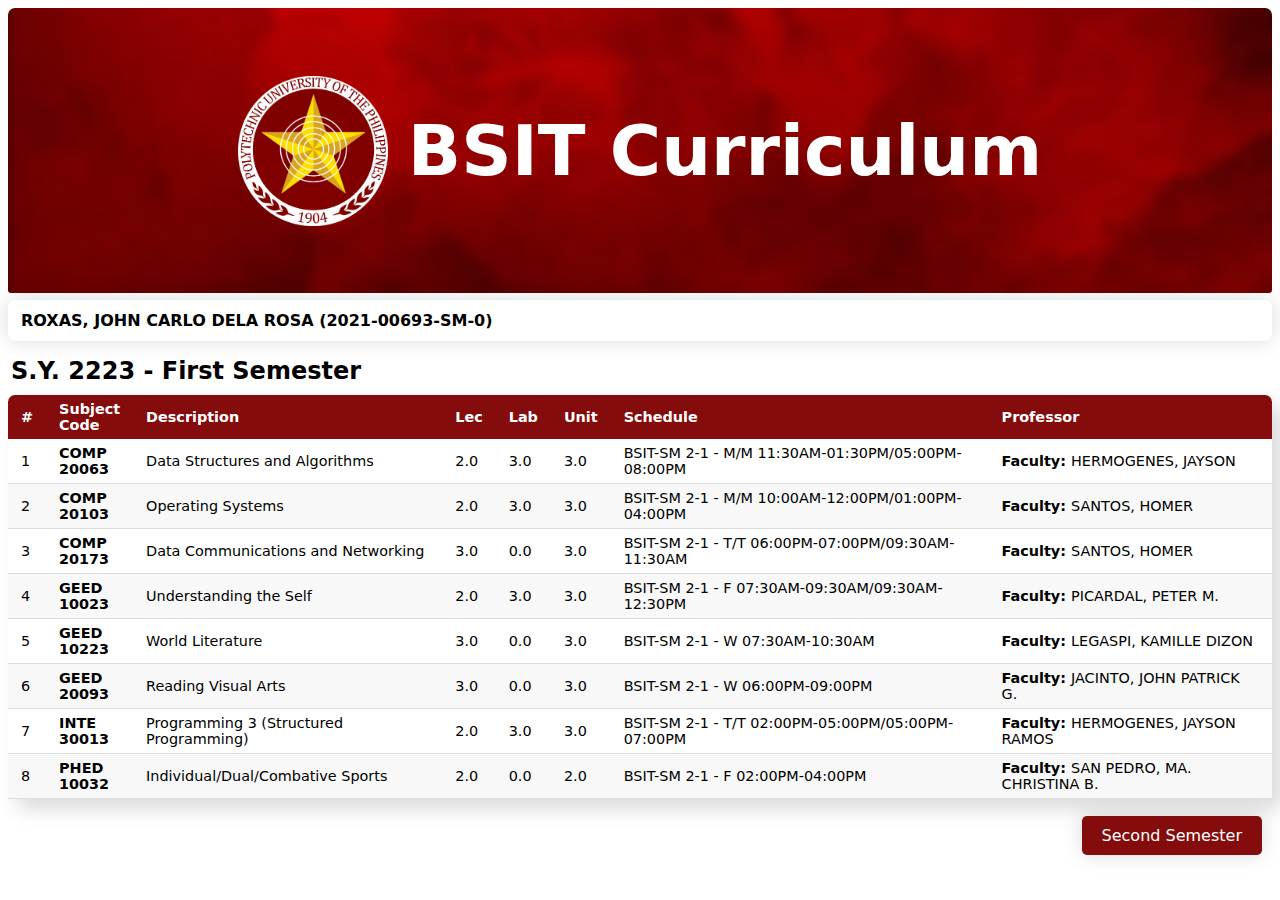
<file: index.html>
<!DOCTYPE html>
<html lang="en">

<head>
    
    <meta charset="UTF-8">
    <meta http-equiv="X-UA-Compatible" content="IE=edge">
    <meta name="viewport" content="width=device-width, initial-scale=1.0">
    <title>BSIT Curriculum</title>
    <link rel="stylesheet" href="style.css">
    <link rel="shortcut icon" href="pngkey.com-phillies-logo-png-528919.png" type="image/x-icon?">
</head>

<body>
    
    <div class="bg-image">

        <div class="logo">
        </div>

        <div class="h1">
            <h1>BSIT Curriculum</h1>
        </div>
    </div>
    <div>
        
    <table class="name-section">
       <thead>
        <tr>
            <th>ROXAS, JOHN CARLO DELA ROSA (2021-00693-SM-0)</th>
        </tr>
       </thead>
       
       
    </div>

       <table class="sem">
        <thead>
         <tr>
             <th>S.Y. 2223 - First Semester</th>
             
         </tr>
        
        </thead>
       </div>
      
    <table class="content-table">
        <thead>
            <tr>
                <th>#</th>
                <th>Subject<br>Code</th>
                <th>Description</th>
                <th>Lec</th>
                <th>Lab</th>
                <th>Unit</th>
                <th>Schedule</th>
                <th>Professor</th>

            </tr>
        </thead>
        <tbody>
            <tr>
                <td>1</td>
                <td><b>COMP<br>20063</b></td>
                <td>Data Structures and Algorithms</td>
                <td>2.0</td>
                <td>3.0</td>
                <td>3.0</td>
                <td>BSIT-SM 2-1 - M/M 11:30AM-01:30PM/05:00PM-08:00PM</td>
                <td><b>Faculty: </b>HERMOGENES, JAYSON</td>
            </tr>
            <tr class="active-row">
                <td>2</td>
                <td><b>COMP<br>20103</b></td>
                <td>Operating Systems</td>
                <td>2.0</td>
                <td>3.0</td>
                <td>3.0</td>
                <td> BSIT-SM 2-1 - M/M 10:00AM-12:00PM/01:00PM-04:00PM</td>
                <td><b>Faculty: </b>SANTOS, HOMER</td>
            </tr>
            <tr>
                <td>3</td>
                <td><b>COMP<br>20173</b></td>
                <td>Data Communications and Networking</td>
                <td>3.0</td>
                <td>0.0</td>
                <td>3.0</td>
                <td>BSIT-SM 2-1 - T/T 06:00PM-07:00PM/09:30AM-11:30AM</td>
                <td><b>Faculty: </b>SANTOS, HOMER</td>
            </tr>

            <tr>
                <td>4</td>
                <td><b>GEED<br>10023</b></td>
                <td>Understanding the Self</td>
                <td>2.0</td>
                <td>3.0</td>
                <td>3.0</td>
                <td>BSIT-SM 2-1 - F 07:30AM-09:30AM/09:30AM-12:30PM</td>
                <td><b>Faculty: </b>PICARDAL, PETER M.</td>
            </tr>
            <tr>
                <td>5</td>
                <td><b>GEED<br>10223</b></td>
                <td>World Literature </td>
                <td>3.0</td>
                <td>0.0</td>
                <td>3.0</td>
                <td> BSIT-SM 2-1 - W 07:30AM-10:30AM</td>
                <td><b>Faculty: </b>LEGASPI, KAMILLE DIZON</td>
            </tr>
            <tr>
                <td>6</td>
                <td><b>GEED<br>20093</b></td>
                <td> Reading Visual Arts</td>
                <td>3.0</td>
                <td>0.0</td>
                <td>3.0</td>
                <td>BSIT-SM 2-1 - W 06:00PM-09:00PM</td>
                <td><b>Faculty: </b>JACINTO, JOHN PATRICK G.</td>
            </tr>
            <tr>
                <td>7</td>
                <td><b>INTE<br>30013</b></td>
                <td>Programming 3 (Structured Programming)</td>
                <td>2.0</td>
                <td>3.0</td>
                <td>3.0</td>
                <td>BSIT-SM 2-1 - T/T 02:00PM-05:00PM/05:00PM-07:00PM</td>
                <td><b>Faculty: </b>HERMOGENES, JAYSON RAMOS</td>
            </tr>
            <tr>
                <td>8</td>
                <td><b>PHED<br>10032</b></td>
                <td>Individual/Dual/Combative Sports</td>
                <td>2.0</td>
                <td>0.0</td>
                <td>2.0</td>
                <td>BSIT-SM 2-1 - F 02:00PM-04:00PM</td>
                <td><b>Faculty: </b>SAN PEDRO, MA. CHRISTINA B. </td>
            </tr>
        </tbody>
    </table>
    <button class="button" onclick="document.location='secondsem.html'">Second Semester</button>
    
    </div>

    
</body>

</html>
</file>
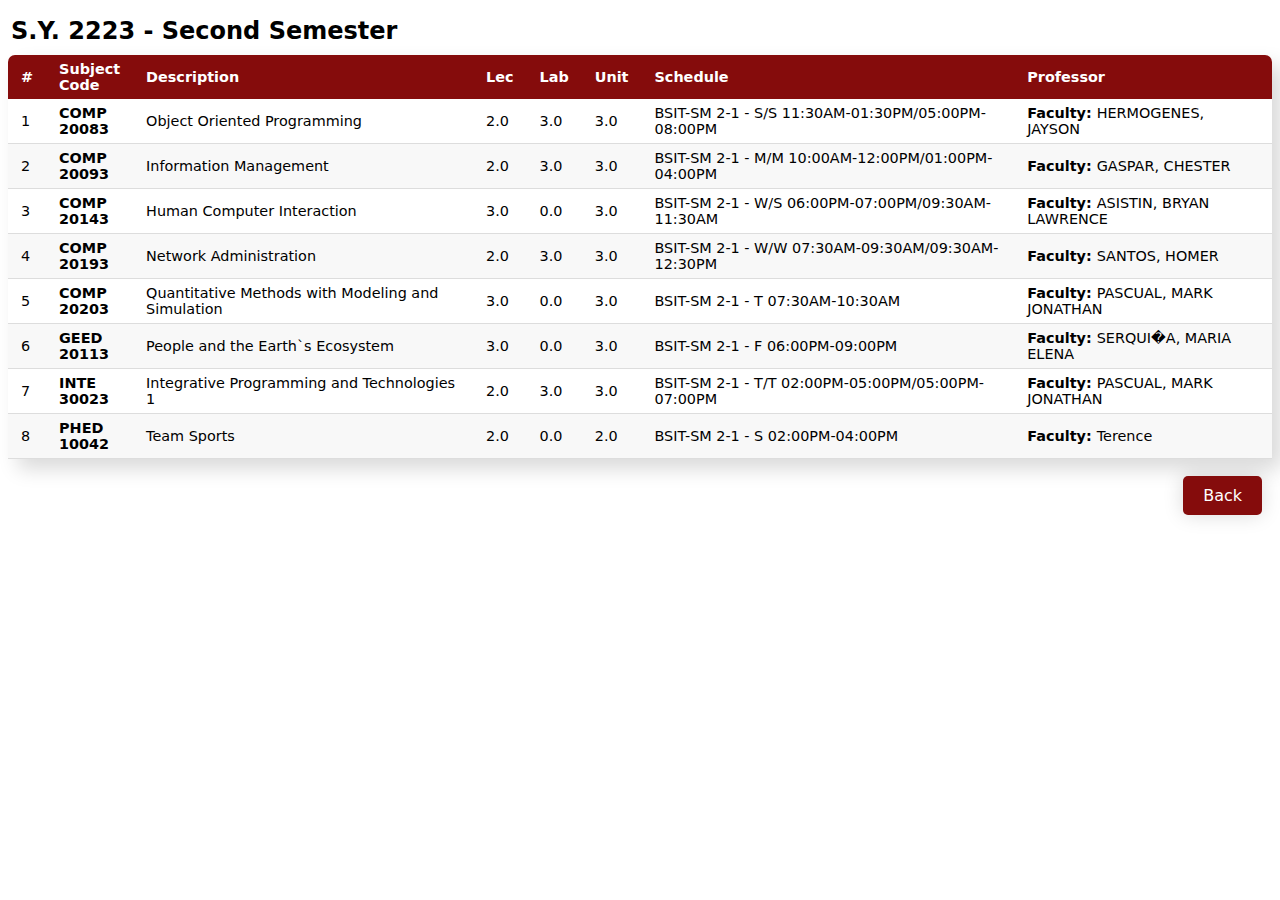
<file: secondsem.html>
<!DOCTYPE html>
<html lang="en">
<head>
    <meta charset="UTF-8">
    <meta http-equiv="X-UA-Compatible" content="IE=edge">
    <meta name="viewport" content="width=device-width, initial-scale=1.0">
    <title>Second Semester</title>
    <link rel="stylesheet" href="style.css">
    <link rel="shortcut icon" href="pngkey.com-phillies-logo-png-528919.png" type="image/x-icon?">
</head>
<body>
    <table class="sem">
        <thead>
         <tr>
             <th>S.Y. 2223 - Second Semester</th>
         </tr>
        </thead>
    <table class="content-table">
        <thead>
            <tr>
                <th>#</th>
                <th>Subject<br>Code</th>
                <th>Description</th>
                <th>Lec</th>
                <th>Lab</th>
                <th>Unit</th>
                <th>Schedule</th>
                <th>Professor</th>

            </tr>
        </thead>
        <tbody>
            <tr>
                <td>1</td>
                <td><b>COMP<br>20083</b></td>
                <td>Object Oriented Programming</td>
                <td>2.0</td>
                <td>3.0</td>
                <td>3.0</td>
                <td>BSIT-SM 2-1 - S/S 11:30AM-01:30PM/05:00PM-08:00PM</td>
                <td><b>Faculty: </b>HERMOGENES, JAYSON</td>
            </tr>
            <tr class="active-row">
                <td>2</td>
                <td><b>COMP<br>20093</b></td>
                <td>Information Management</td>
                <td>2.0</td>
                <td>3.0</td>
                <td>3.0</td>
                <td> BSIT-SM 2-1 - M/M 10:00AM-12:00PM/01:00PM-04:00PM</td>
                <td><b>Faculty: </b>GASPAR, CHESTER</td>
            </tr>
            <tr>
                <td>3</td>
                <td><b>COMP<br>20143</b></td>
                <td>Human Computer Interaction</td>
                <td>3.0</td>
                <td>0.0</td>
                <td>3.0</td>
                <td>BSIT-SM 2-1 - W/S 06:00PM-07:00PM/09:30AM-11:30AM</td>
                <td><b>Faculty: </b>ASISTIN, BRYAN LAWRENCE</td>
            </tr>

            <tr>
                <td>4</td>
                <td><b>COMP<br>20193</b></td>
                <td>Network Administration</td>
                <td>2.0</td>
                <td>3.0</td>
                <td>3.0</td>
                <td>BSIT-SM 2-1 - W/W 07:30AM-09:30AM/09:30AM-12:30PM</td>
                <td><b>Faculty: </b>SANTOS, HOMER</td>
            </tr>
            <tr>
                <td>5</td>
                <td><b>COMP<br>20203</b></td>
                <td>Quantitative Methods with Modeling and Simulation</td>
                <td>3.0</td>
                <td>0.0</td>
                <td>3.0</td>
                <td> BSIT-SM 2-1 - T 07:30AM-10:30AM</td>
                <td><b>Faculty: </b>PASCUAL, MARK JONATHAN</td>
            </tr>
            <tr>
                <td>6</td>
                <td><b>GEED<br>20113</b></td>
                <td>People and the Earth`s Ecosystem</td>
                <td>3.0</td>
                <td>0.0</td>
                <td>3.0</td>
                <td>BSIT-SM 2-1 - F 06:00PM-09:00PM</td>
                <td><b>Faculty: </b>SERQUI�A, MARIA ELENA</td>
            </tr>
            <tr>
                <td>7</td>
                <td><b>INTE<br>30023</b></td>
                <td>Integrative Programming and Technologies 1</td>
                <td>2.0</td>
                <td>3.0</td>
                <td>3.0</td>
                <td>BSIT-SM 2-1 - T/T 02:00PM-05:00PM/05:00PM-07:00PM</td>
                <td><b>Faculty: </b>PASCUAL, MARK JONATHAN</td>
            </tr>
            <tr>
                <td>8</td>
                <td><b>PHED<br>10042</b></td>
                <td>Team Sports</td>
                <td>2.0</td>
                <td>0.0</td>
                <td>2.0</td>
                <td>BSIT-SM 2-1 - S 02:00PM-04:00PM</td>
                <td><b>Faculty: </b>Terence </td>
            </tr>
        </tbody>
    </table>
    <button class="button" onclick="document.location='index.html'">Back</button>
    </div>
</body>
</html>
</file>
<file: style.css>
* {
  /* Change your font family */
  font-family: system-ui, -apple-system, BlinkMacSystemFont, 'Segoe UI', Roboto, Oxygen, Ubuntu, Cantarell, 'Open Sans', 'Helvetica Neue', sans-serif
}

.bg-image {
  background-image: url('bg.png');
  background-size: cover;
  background-position: center;
  height: 285px;
  display: flex;
  align-items: center;
  justify-content: center;
  border-radius: 7px 7px 3px 3px;
}

.line {
  text-align: left;
  margin: 10px;
}

.button {
  display: block;
  padding: 10px 20px;
  background-color: #850c0c;
  color: #fff;
  font-size: 16px;
  border: none;
  border-radius: 5px;
  overflow: hidden;
  box-shadow: 0 0 20px rgba(0, 0, 0, 0.15);
  cursor: pointer;
  margin: 10px;
  transition: background-color 0.3s ease;
  float: right;
}

.button:hover {
  background-color: #a30101;
}



.logo {
  background-image: url('pngkey.com-phillies-logo-png-528919.png');
  background-position: left;
  background-repeat: no-repeat;
  background-size: 150px;
  width: 150px;
  height: 150px;
  margin-right: 20px;
}

.name-section {
  text-align: left;
  padding: 8px 10px;
  margin: 7px 0;
  font-size: 1.0em;
  min-width: 100%;
  border-radius: 7px 7px 7px 7px;
  overflow: hidden;
  box-shadow: 0 0 20px rgba(0, 0, 0, 0.15);
}

.sem {
  text-align: left;
  font-size: 1.5em;
  margin-right: 50%;
  padding-top: 0.5%;
}

.h1 {
  color: #ffffff;
  text-align: center;
  font-size: 35px;
}

.content-table {
  border-collapse: collapse;
  margin: 7px 0;
  font-size: 0.9em;
  min-width: 100%;
  border-radius: 7px 7px 0 0;
  overflow: hidden;
  box-shadow: 10px 10px 20px rgba(0, 0, 0, 0.15);
}

.content-table thead tr {
  background-color: #850c0c;
  color: #ffffff;
  text-align: left;
  font-weight: bold;
}

.content-table th,
.content-table td {
  padding: 6px 13px;
}

.content-table tbody tr {
  border-bottom: 1px solid #dddddd;
}

.content-table tbody tr:nth-of-type(even) {
  background-color: #f8f8f8;
}
</file>
